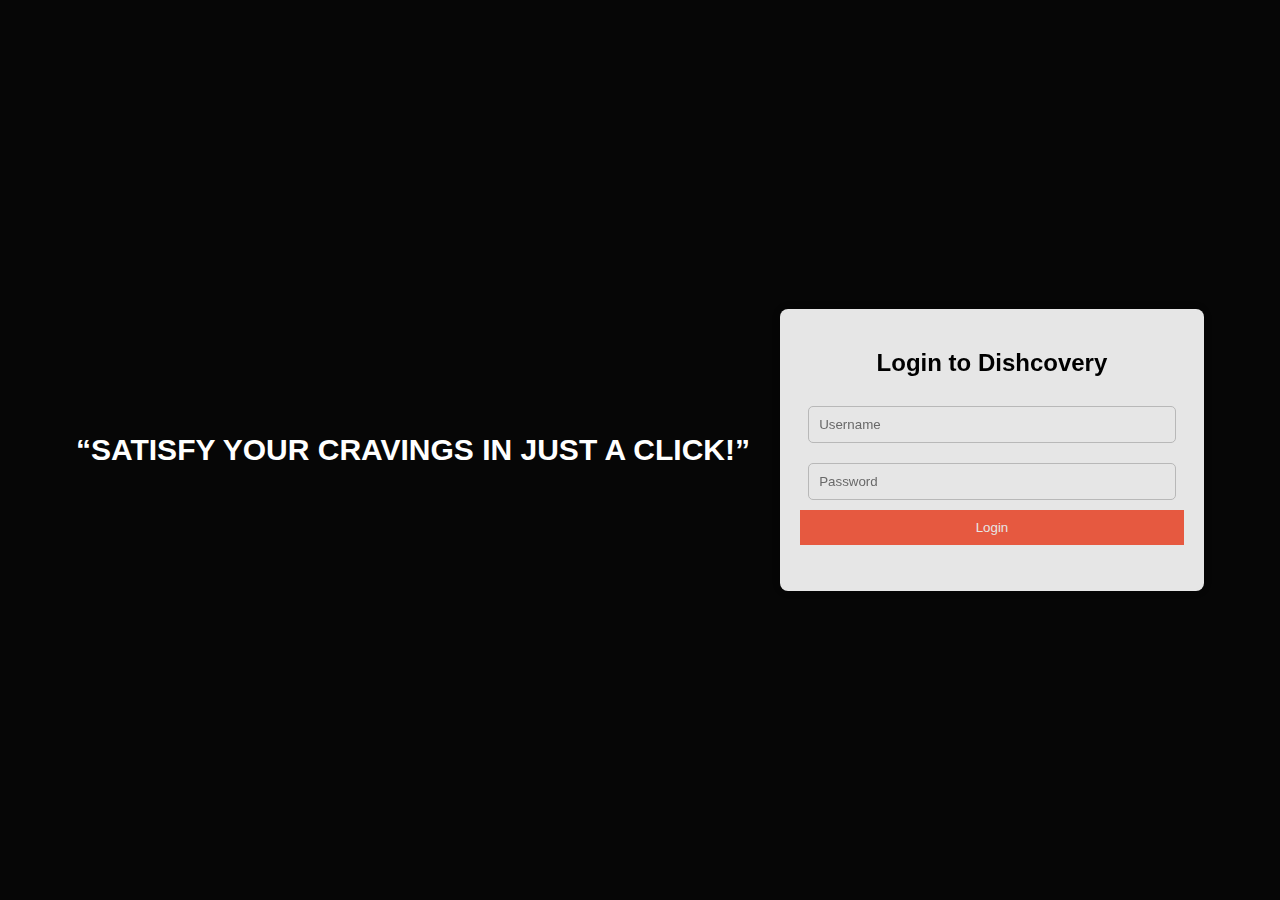
<file: dishcovery-final/dishcovery-main/dishcovery (TEMPLATE/LAYOUT ONLY!!)/login/index.html>
<!DOCTYPE html>
<html lang="en">
<head>
    <meta charset="UTF-8">
    <meta name="viewport" content="width=device-width, initial-scale=1.0">
    <title>Login - Recipe Finder</title>
    <link rel="stylesheet" href="styles.css">
</head>
<div class = "container">
    <div class = "left-side">
        <div class="overlay">
            <h1>“SATISFY YOUR CRAVINGS IN JUST A CLICK!”</h1>
        </div>
    </div>
</div>
<body>
    <div class="login-container">
        <h2>Login to Dishcovery</h2>
        <form id="login-form">
            <input type="text" id="username" placeholder="Username" required>
            <input type="password" id="password" placeholder="Password" required>
            <button type="submit">Login</button>
        </form>
        <p id="error-message"></p>
    </div>

    <script src="script.js"></script>
</body>
</html>


<!-- testing -->
</file>
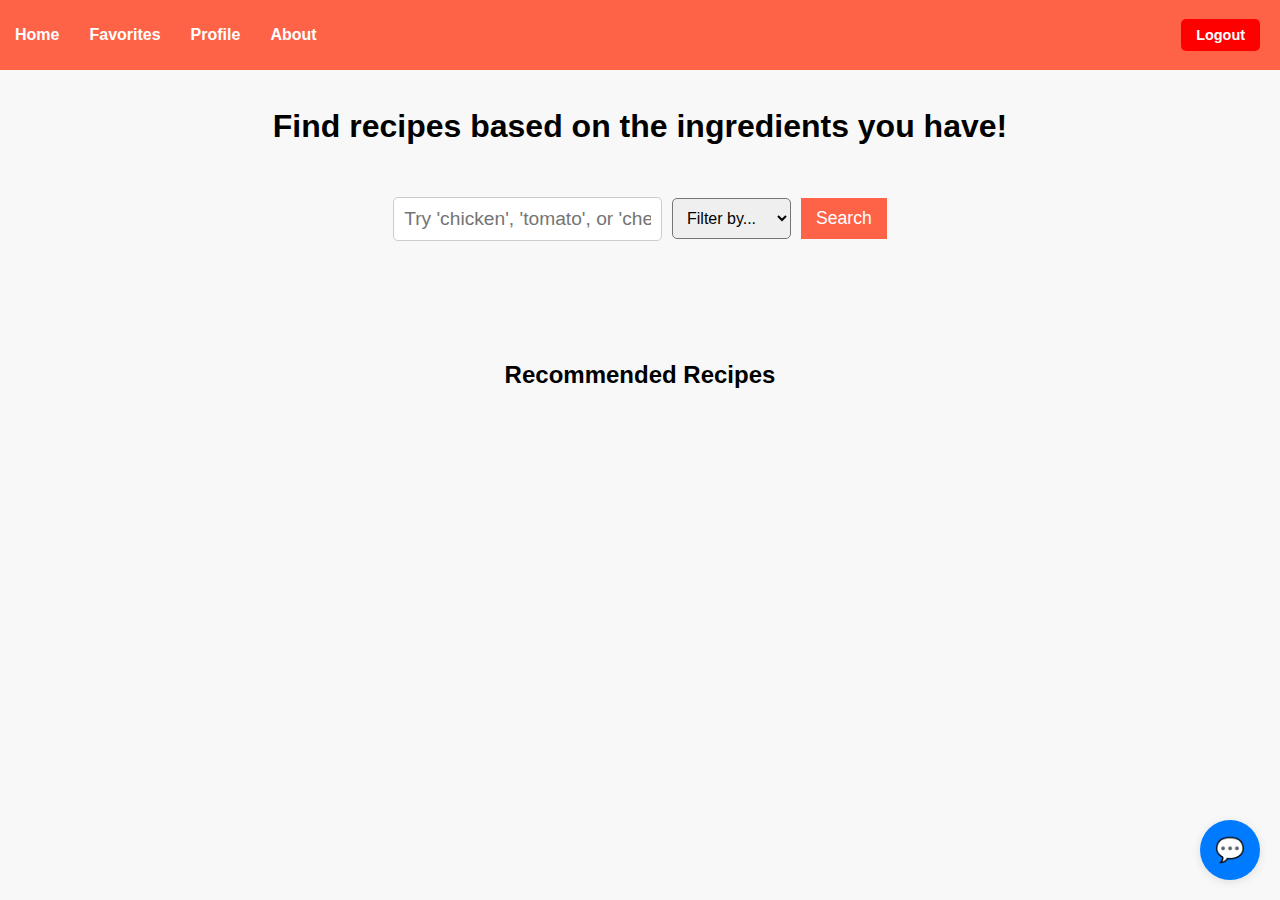
<file: dishcovery-final/dishcovery-main/dishcovery (TEMPLATE/LAYOUT ONLY!!)/main/index.html>
<!DOCTYPE html>
<html lang="en">
<head>
    <meta charset="UTF-8">
    <meta name="viewport" content="width=device-width, initial-scale=1.0">
    <title>Dishcovery</title>
    <link rel="stylesheet" href="styles.css">
</head>
<body>
    <header>
        <nav>
            <ul>
                <li><a href="#">Home</a></li>
                <li><a href="#">Favorites</a></li>
                <li><a href="#">Profile</a></li>
                <li><a href="#">About</a></li>
            </ul>
        </nav>
        <button id="logout-btn">Logout</button>
    </header>

    <h1 class="label-for-searchbar">
        Find recipes based on the ingredients you have!
    </h1>

    <div class="search-section">
        <div id="search-container">
            <input type="text" id="ingredient-input" placeholder="Try 'chicken', 'tomato', or 'cheese'">
            <select id="filter-select">
                <option value="">Filter by...</option>
                <option value="Vegetarian">Vegetarian</option>
                <option value="Seafood">Seafood</option>
                <option value="Dessert">Dessert</option>
            </select>
            <button id="search-btn">Search</button>
        </div>  
    </div>

    <div class="recipes-container" id="recipes"></div>

    <section class="recommendation-section">
        <h2>Recommended Recipes</h2>
        <div class="recommendations-container" id="recommendations"></div>
    </section>

    <!-- Chatbot Icon -->
    <div id="chatbot-icon" onclick="toggleChatbot()">💬</div>

    <!-- Chatbot UI -->
    <div id="chatbot-container" class="hidden">
        <div id="chatbot-messages"></div>
        <input type="text" id="chatbot-input" placeholder="Curious? Ask me anything!">
        <button id="chatbot-send">Send</button>
    </div>

    <script src="script.js"></script>
</body>
</html>
</file>
<file: dishcovery-final/dishcovery-main/dishcovery (TEMPLATE/LAYOUT ONLY!!)/login/styles.css>
body {
    font-family: Arial, sans-serif;
    margin: 0;
    padding: 0;
    display: flex;;
    justify-content: center;
    align-items: center;;
    height: 100vh;
    background-color: #060606;
    background-image: url('https://res.klook.com/image/upload/q_85/c_fill,w_750/v1653014301/blog/mzaakjrib5jezdvcmmgz.jpg');
    background-size: cover;
    background-position: center;
}

.overlay h1 {
    font-size: 30px;
    color: white;
    text-align: center;
}

.login-container {
    width: 30%;;
    filter: brightness(90%);
    background: white;
    padding: 20px;
    border-radius: 8px;
    box-shadow: 0px 0px 10px rgba(0, 0, 0, 0.1);
    text-align: center;
    display: flex;
    flex-direction: column;
    justify-content: center;
    align-items: center;
    margin-left: 30px; 
}
input {
    width: 90%;
    padding: 10px;
    margin: 10px 0;
    border: 1px solid #ccc;
    border-radius: 5px;
}

button {
    width: 100%;
    padding: 10px;
    background-color: #ff6347;
    color: white;
    border: none;
    cursor: pointer;
}

button:hover {
    background-color: #e5533d;
}

#error-message {
    color: red;
    margin-top: 10px;
}
</file>
<file: dishcovery-final/dishcovery-main/dishcovery (TEMPLATE/LAYOUT ONLY!!)/main/styles.css>
body {
    font-family: Arial, sans-serif;
    margin: 0;
    padding: 0;
    background-color: #f8f8f8;
    display: flex;
    flex-direction: column;
    align-items: center;
}

header {
    background-color: #ff6347;
    padding: 10px 20px;
    width: 100%;
    height: 50px;
    display: flex;
    justify-content: space-between;
    align-items: center;
}

nav ul {
    list-style: none;
    padding: 0;
    margin: 0;
    display: flex;
}

nav ul li {
    margin: 0 15px;
    align-items: center;
}

nav ul li a {
    text-decoration: none;
    color: white;
    font-weight: bold;
}

#logout-btn {
    background-color: #ff0000;
    color: white;
    font-weight: bold;
    padding: 8px 15px;
    border: none;
    border-radius: 5px;
    cursor: pointer;
    font-size: 0.9em;
    transition: background-color 0.3s ease, transform 0.2s ease;
    margin-right: 20px;
}

#logout-btn:hover {
    background-color: #cc0000;
    transform: scale(1.05);
}

.search-section {
    text-align: center;
    margin: 30px 0;
    width: 100%;
    display: flex;
    justify-content: center;
}

#search-container {
    display: flex;
    gap: 10px;
    align-items: center;
}

#ingredient-input {
    width: 50%;
    padding: 10px;
    font-size: 1.2em;
    border: 1px solid #ccc;
    border-radius: 5px;
}

#filter-select {
    padding: 10px;
    font-size: 1em;
    border-radius: 5px;
}

#search-btn {
    padding: 10px 15px;
    font-size: 1.1em;
    background-color: #ff6347;
    color: white;
    border: none;
    cursor: pointer;
}

.recommendation-section {
    text-align: center;
    margin-top: 30px;
    width: 80%;
}

.recommendations-container {
    display: flex;
    flex-wrap: wrap;
    justify-content: center;
    padding: 20px;
}

.recipes-container {
    display: flex;
    flex-wrap: wrap;
    justify-content: center;
    padding: 20px;
    width: 80%;
}

.recipe-card {
    background: white;
    padding: 15px;
    margin: 10px;
    border-radius: 8px;
    width: 250px;
    box-shadow: 0px 0px 10px rgba(0, 0, 0, 0.1);
    text-align: center;
}

.recipe-card img {
    width: 100%;
    border-radius: 5px;
}

.recipe-card h3 {
    font-size: 1.2em;
}

.label-for-searchbar {
    margin-top: 3%;
}

/* Chatbot icon */
#chatbot-icon {
    position: fixed;
    bottom: 20px;
    right: 20px;
    width: 60px;
    height: 60px;
    background-color: #007bff;
    color: #fff;
    border-radius: 50%;
    display: flex;
    align-items: center;
    justify-content: center;
    font-size: 24px;
    cursor: pointer;
    box-shadow: 0 2px 10px rgba(0, 0, 0, 0.1);
    z-index: 1000;
}

/* Chatbot container */
#chatbot-container {
    position: fixed;
    bottom: 20px;
    right: 20px;
    width: 300px;
    max-height: 400px;
    background-color: #fff;
    border: 1px solid #ccc;
    border-radius: 10px;
    box-shadow: 0 2px 10px rgba(0, 0, 0, 0.1);
    display: flex;
    flex-direction: column;
    overflow: hidden;
    z-index: 1000;
    display: none; /* Initially hidden */
}

#chatbot-container.hidden {
    display: none;
}

#chatbot-container.visible {
    display: flex;
}

/* Chatbot messages */
#chatbot-messages {
    flex: 1;
    padding: 10px;
    overflow-y: auto;
}

.user-message, .bot-message {
    margin: 5px 0;
    padding: 10px;
    border-radius: 10px;
    max-width: 80%;
}

.user-message {
    background-color: #e0f7fa;
    align-self: flex-end;
}

.bot-message {
    background-color: #f1f1f1;
    align-self: flex-start;
}

/* Chatbot input */
#chatbot-input {
    border: none;
    border-top: 1px solid #ccc;
    padding: 10px;
    width: calc(100% - 20px);
    box-sizing: border-box;
}

#chatbot-send {
    border: none;
    background-color: #007bff;
    color: #fff;
    padding: 10px;
    cursor: pointer;
    width: 100%;
    box-sizing: border-box;
}

#chatbot-send:hover {
    background-color: #0056b3;
}
</file>
